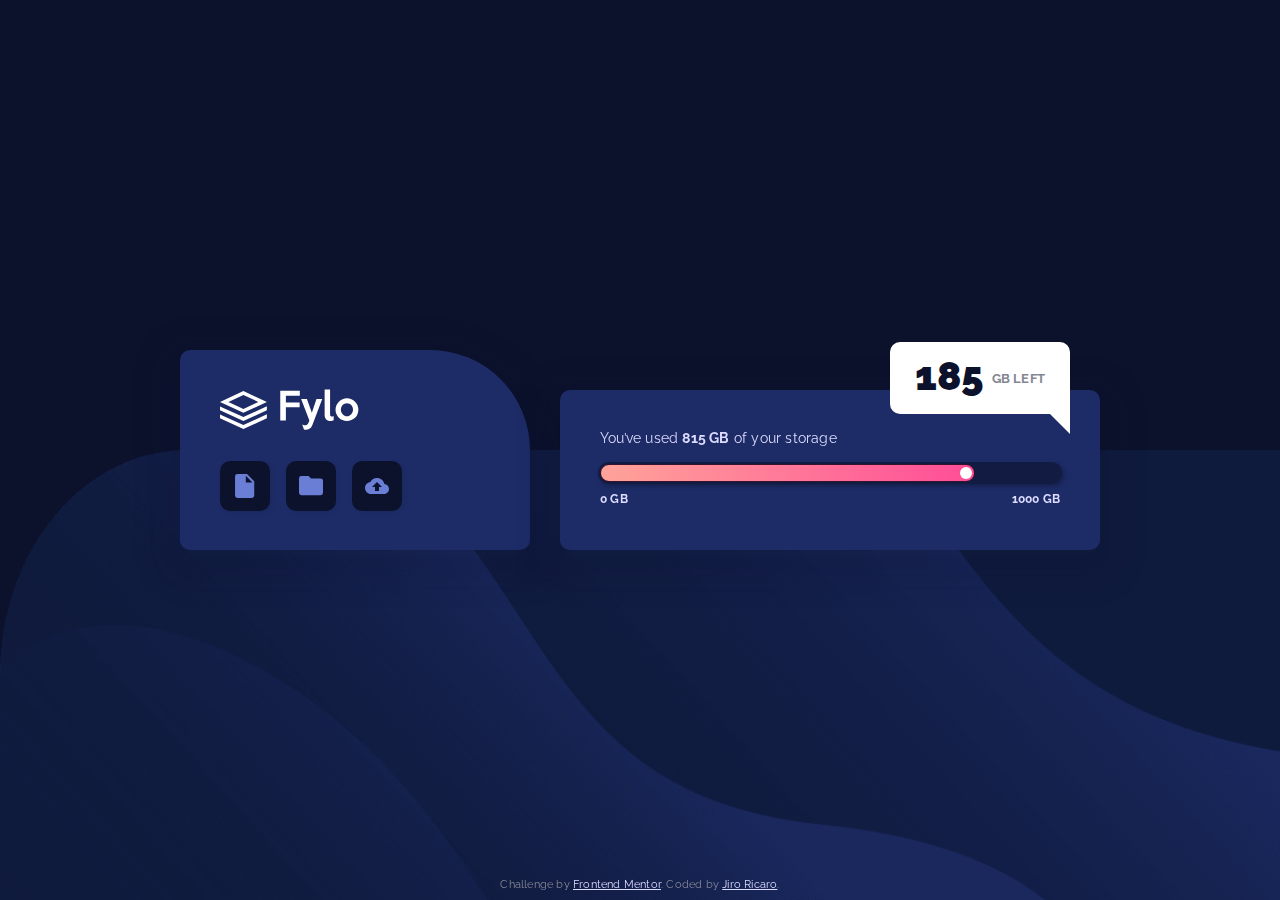
<file: index.html>
<!DOCTYPE html>
<html lang="en">
<head>
  <meta charset="UTF-8">
  <meta name="viewport" content="width=device-width, initial-scale=1.0"> <!-- displays site properly based on user's device -->

  <link href="https://fonts.googleapis.com/css2?family=Raleway:wght@400;700&display=swap" rel="stylesheet">
  <link rel="stylesheet" type="text/css" media='screen' href="./src/styles/index.css">
  <link rel="stylesheet" type="text/css" media='screen' href="./src/styles/shared.css">
  <link rel="icon" type="image/png" sizes="32x32" href="./src/assets/images/favicon-32x32.png">
  
  <title>Frontend Mentor | Fylo data storage component</title>

  <!-- Feel free to remove these styles or customise in your own stylesheet 👍 -->
</head>
<body>
  <div class="background"></div>

  <div class="component">

    <div class="component__main">
      <div class="main__panel-logo">
        <svg xmlns="http://www.w3.org/2000/svg"><path fill="#FFF" fill-rule="evenodd" d="M0 12.593v.1L22.823 23.28l22.903-10.624v-.027L22.823 2.006 0 12.593zm8.228.05l14.595-6.77 14.597 6.77-14.597 6.77-14.595-6.77zm14.595 14.75L0 16.962v3.857l22.823 10.453 22.903-10.488v-3.858L22.823 27.392zm0 7.822L0 24.785v3.858l22.823 10.454 22.903-10.49V24.75L22.823 35.215zM129.796 20.17a6.604 6.604 0 00-1.752-4.533 5.888 5.888 0 00-1.897-1.36 5.554 5.554 0 00-2.313-.49c-.819 0-1.59.164-2.313.49a5.886 5.886 0 00-1.897 1.36 6.605 6.605 0 00-1.753 4.533 6.604 6.604 0 001.753 4.533 5.886 5.886 0 001.897 1.36c.723.326 1.494.49 2.313.49.82 0 1.59-.164 2.313-.49a5.888 5.888 0 001.897-1.36 6.603 6.603 0 001.753-4.533zm5.204 0c0 1.571-.29 3.028-.867 4.37a10.654 10.654 0 01-2.385 3.48 11.348 11.348 0 01-3.56 2.322 11.19 11.19 0 01-4.354.852c-1.542 0-2.987-.284-4.336-.852a11.241 11.241 0 01-3.541-2.34 10.86 10.86 0 01-2.385-3.499c-.578-1.341-.868-2.786-.868-4.333 0-1.523.296-2.956.886-4.297a11.322 11.322 0 012.403-3.518 11.087 11.087 0 013.541-2.357 10.966 10.966 0 014.3-.852c1.542 0 2.993.284 4.354.852a11.347 11.347 0 013.56 2.321 10.605 10.605 0 012.385 3.5c.578 1.353.867 2.804.867 4.35zM110.898 30.54c-.41.193-.874.35-1.392.471a7.05 7.05 0 01-1.608.182c-.77 0-1.511-.103-2.222-.308a4.864 4.864 0 01-1.86-.998c-.53-.459-.952-1.057-1.266-1.795-.313-.737-.47-1.625-.47-2.665V.552h5.313v23.97c0 .87.174 1.468.523 1.794.35.327.765.49 1.247.49.602 0 1.18-.181 1.735-.544v4.28zM99.732 9.654l-9.395 24.912c-.699 1.862-1.614 3.203-2.747 4.025-1.132.822-2.481 1.233-4.047 1.233a6.426 6.426 0 01-1.626-.217l-1.734-4.86c.409.194.83.345 1.264.454.434.109.843.163 1.229.163.819 0 1.566-.187 2.24-.562.675-.375 1.193-1.07 1.554-2.085l.723-2.103-8.058-20.96h5.673l4.806 13.49 4.517-13.49h5.6zM77.87 6.499H64.283v6.745h13.406v4.569H64.283V30.65H58.79V1.676h19.08v4.823z"/></svg>
      </div>
      <div class="main__panel-buttons">
        <div class="panel-buttons" id="panel__buttons-document">
          <svg xmlns="http://www.w3.org/2000/svg" width="20" height="24"><path fill="#697ED4" d="M12.028 0H2.436A2.387 2.387 0 00.049 2.398L.037 21.583a2.387 2.387 0 002.387 2.398h14.4a2.397 2.397 0 002.398-2.398V7.194L12.028 0zM10.83 8.393V1.8l6.595 6.594h-6.595z"/></svg>
        </div>
        <div class="panel-buttons" id="panel__buttons-folder">
          <svg xmlns="http://www.w3.org/2000/svg" width="24" height="20"><path fill="#697ED4" d="M21.6 2.4H12L9.6 0H2.4A2.39 2.39 0 00.012 2.4L0 16.8a2.4 2.4 0 002.4 2.4h19.2a2.4 2.4 0 002.4-2.4v-12a2.4 2.4 0 00-2.4-2.4z"/></svg>
        </div>
        <div class="panel-buttons" id="panel__buttons-upload">
          <svg xmlns="http://www.w3.org/2000/svg" width="24" height="16"><path fill="#697ED4" d="M19.4 6c-.7-3.4-3.7-6-7.4-6-2.9 0-5.4 1.6-6.6 4C2.3 4.4 0 6.9 0 10c0 3.3 2.7 6 6 6h13c2.8 0 5-2.2 5-5 0-2.6-2.1-4.8-4.6-5zM14 9v4h-4V9H7l5-5 5 5h-3z"/></svg>
        </div>
      </div>
    </div>

    <div class="component__storage">
      <div class="component__storage-title">You’ve used <b>815 GB</b> of your storage</div>
      <div class="component__storage-bar">
        <div class="storage-bar--percentage">
          <div class="storage-bar--circle"></div>
        </div>
      </div>
      <div class="component__storage-indicators">
        <div class="storage-indicators--min">
          0 GB 
        </div>
        <div class="storage-indicators--max">
          1000 GB 
        </div>
      </div>
      <div class="component__storage-label">
        <b>185</b>GB LEFT
        <div class="storage-label__pointer"></div>
      </div>
    </div>

  </div>
  
  <div class="attribution">
    Challenge by <a href="https://www.frontendmentor.io?ref=challenge" target="_blank">Frontend Mentor</a>. 
    Coded by <a href="https://jiroricaro.netlify.app">Jiro Ricaro</a>.
  </div>
  <script src="./src/js/index.js"></script>
</body>
</html>
</file>
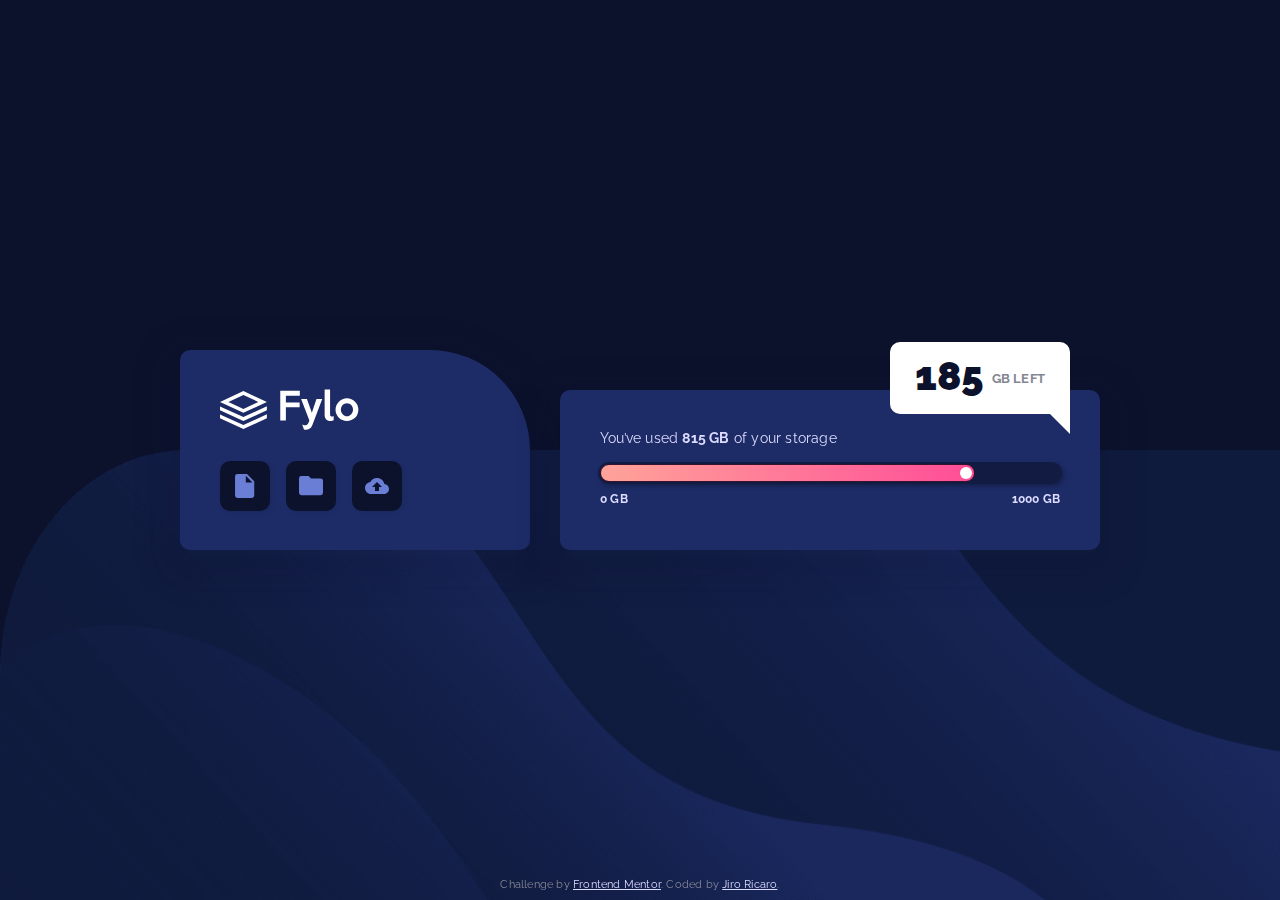
<file: src/index.html>
<!DOCTYPE html>
<html lang="en">
<head>
  <meta charset="UTF-8">
  <meta name="viewport" content="width=device-width, initial-scale=1.0"> <!-- displays site properly based on user's device -->

  <link href="https://fonts.googleapis.com/css2?family=Raleway:wght@400;700&display=swap" rel="stylesheet">
  <link rel="stylesheet" type="text/css" media='screen' href="./styles/index.css">
  <link rel="stylesheet" type="text/css" media='screen' href="./styles/shared.css">
  <link rel="icon" type="image/png" sizes="32x32" href="./assets/images/favicon-32x32.png">
  
  <title>Frontend Mentor | Fylo data storage component</title>

  <!-- Feel free to remove these styles or customise in your own stylesheet 👍 -->
</head>
<body>
  <div class="background"></div>

  <div class="component">

    <div class="component__main">
      <div class="main__panel-logo">
        <svg xmlns="http://www.w3.org/2000/svg"><path fill="#FFF" fill-rule="evenodd" d="M0 12.593v.1L22.823 23.28l22.903-10.624v-.027L22.823 2.006 0 12.593zm8.228.05l14.595-6.77 14.597 6.77-14.597 6.77-14.595-6.77zm14.595 14.75L0 16.962v3.857l22.823 10.453 22.903-10.488v-3.858L22.823 27.392zm0 7.822L0 24.785v3.858l22.823 10.454 22.903-10.49V24.75L22.823 35.215zM129.796 20.17a6.604 6.604 0 00-1.752-4.533 5.888 5.888 0 00-1.897-1.36 5.554 5.554 0 00-2.313-.49c-.819 0-1.59.164-2.313.49a5.886 5.886 0 00-1.897 1.36 6.605 6.605 0 00-1.753 4.533 6.604 6.604 0 001.753 4.533 5.886 5.886 0 001.897 1.36c.723.326 1.494.49 2.313.49.82 0 1.59-.164 2.313-.49a5.888 5.888 0 001.897-1.36 6.603 6.603 0 001.753-4.533zm5.204 0c0 1.571-.29 3.028-.867 4.37a10.654 10.654 0 01-2.385 3.48 11.348 11.348 0 01-3.56 2.322 11.19 11.19 0 01-4.354.852c-1.542 0-2.987-.284-4.336-.852a11.241 11.241 0 01-3.541-2.34 10.86 10.86 0 01-2.385-3.499c-.578-1.341-.868-2.786-.868-4.333 0-1.523.296-2.956.886-4.297a11.322 11.322 0 012.403-3.518 11.087 11.087 0 013.541-2.357 10.966 10.966 0 014.3-.852c1.542 0 2.993.284 4.354.852a11.347 11.347 0 013.56 2.321 10.605 10.605 0 012.385 3.5c.578 1.353.867 2.804.867 4.35zM110.898 30.54c-.41.193-.874.35-1.392.471a7.05 7.05 0 01-1.608.182c-.77 0-1.511-.103-2.222-.308a4.864 4.864 0 01-1.86-.998c-.53-.459-.952-1.057-1.266-1.795-.313-.737-.47-1.625-.47-2.665V.552h5.313v23.97c0 .87.174 1.468.523 1.794.35.327.765.49 1.247.49.602 0 1.18-.181 1.735-.544v4.28zM99.732 9.654l-9.395 24.912c-.699 1.862-1.614 3.203-2.747 4.025-1.132.822-2.481 1.233-4.047 1.233a6.426 6.426 0 01-1.626-.217l-1.734-4.86c.409.194.83.345 1.264.454.434.109.843.163 1.229.163.819 0 1.566-.187 2.24-.562.675-.375 1.193-1.07 1.554-2.085l.723-2.103-8.058-20.96h5.673l4.806 13.49 4.517-13.49h5.6zM77.87 6.499H64.283v6.745h13.406v4.569H64.283V30.65H58.79V1.676h19.08v4.823z"/></svg>
      </div>
      <div class="main__panel-buttons">
        <div class="panel-buttons" id="panel__buttons-document">
          <svg xmlns="http://www.w3.org/2000/svg" width="20" height="24"><path fill="#697ED4" d="M12.028 0H2.436A2.387 2.387 0 00.049 2.398L.037 21.583a2.387 2.387 0 002.387 2.398h14.4a2.397 2.397 0 002.398-2.398V7.194L12.028 0zM10.83 8.393V1.8l6.595 6.594h-6.595z"/></svg>
        </div>
        <div class="panel-buttons" id="panel__buttons-folder">
          <svg xmlns="http://www.w3.org/2000/svg" width="24" height="20"><path fill="#697ED4" d="M21.6 2.4H12L9.6 0H2.4A2.39 2.39 0 00.012 2.4L0 16.8a2.4 2.4 0 002.4 2.4h19.2a2.4 2.4 0 002.4-2.4v-12a2.4 2.4 0 00-2.4-2.4z"/></svg>
        </div>
        <div class="panel-buttons" id="panel__buttons-upload">
          <svg xmlns="http://www.w3.org/2000/svg" width="24" height="16"><path fill="#697ED4" d="M19.4 6c-.7-3.4-3.7-6-7.4-6-2.9 0-5.4 1.6-6.6 4C2.3 4.4 0 6.9 0 10c0 3.3 2.7 6 6 6h13c2.8 0 5-2.2 5-5 0-2.6-2.1-4.8-4.6-5zM14 9v4h-4V9H7l5-5 5 5h-3z"/></svg>
        </div>
      </div>
    </div>

    <div class="component__storage">
      <div class="component__storage-title">You’ve used <b>815 GB</b> of your storage</div>
      <div class="component__storage-bar">
        <div class="storage-bar--percentage">
          <div class="storage-bar--circle"></div>
        </div>
      </div>
      <div class="component__storage-indicators">
        <div class="storage-indicators--min">
          0 GB 
        </div>
        <div class="storage-indicators--max">
          1000 GB 
        </div>
      </div>
      <div class="component__storage-label">
        <b>185</b>GB LEFT
        <div class="storage-label__pointer"></div>
      </div>
    </div>

  </div>
  
  <div class="attribution">
    Challenge by <a href="https://www.frontendmentor.io?ref=challenge" target="_blank">Frontend Mentor</a>. 
    Coded by <a href="https://jiroricaro.netlify.app">Jiro Ricaro</a>.
  </div>
  <script src="./js/index.js"></script>
</body>
</html>
</file>
<file: src/styles/index.css>
.attribution {
  position: absolute;
  bottom: 1vh;
  font-size: 11px;
  text-align: center;
  color: #848794;
}

.attribution a {
  color: #dddbff;
}

body {
  display: -webkit-box;
  display: -ms-flexbox;
  display: flex;
  -webkit-box-orient: vertical;
  -webkit-box-direction: normal;
      -ms-flex-flow: column;
          flex-flow: column;
  -webkit-box-pack: center;
      -ms-flex-pack: center;
          justify-content: center;
  -webkit-box-align: center;
      -ms-flex-align: center;
          align-items: center;
  font-family: 'Raleway', sans-serif;
  font-size: 14px;
  height: 100vh;
  width: 100%;
  margin: 0 auto;
  letter-spacing: 0.2px;
}

.background {
  position: fixed;
  background-image: url(../assets/images/bg-mobile.png);
  background-size: 100% 100%;
  background-repeat: no-repeat;
  width: 100%;
  height: 100%;
  z-index: -1;
}

@media (min-width: 1024px) {
  .background {
    height: 100%;
    bottom: 0;
    background-color: #0c122c;
    background-image: url(../assets/images/bg-desktop.png);
    background-size: 100% 50%;
    background-position-y: 100%;
    background-repeat: no-repeat;
  }
}

.component {
  -webkit-box-sizing: border-box;
          box-sizing: border-box;
  display: -webkit-box;
  display: -ms-flexbox;
  display: flex;
  -webkit-box-orient: vertical;
  -webkit-box-direction: normal;
      -ms-flex-flow: column;
          flex-flow: column;
  -webkit-box-pack: center;
      -ms-flex-pack: center;
          justify-content: center;
  -webkit-box-align: center;
      -ms-flex-align: center;
          align-items: center;
  width: calc(100% - 48px);
  margin: 0 24px 0 24px;
}

@media (min-width: 768px) {
  .component {
    width: auto;
    -webkit-box-align: start;
        -ms-flex-align: start;
            align-items: flex-start;
  }
}

@media (min-width: 1024px) {
  .component {
    -webkit-box-orient: horizontal;
    -webkit-box-direction: normal;
        -ms-flex-flow: row;
            flex-flow: row;
    -webkit-box-pack: justify;
        -ms-flex-pack: justify;
            justify-content: space-between;
    -webkit-box-align: end;
        -ms-flex-align: end;
            align-items: flex-end;
    width: 100%;
    max-width: 920px;
    margin: 0;
  }
}

.component__main {
  display: -webkit-box;
  display: -ms-flexbox;
  display: flex;
  -webkit-box-orient: vertical;
  -webkit-box-direction: normal;
      -ms-flex-flow: column;
          flex-flow: column;
  -webkit-box-align: start;
      -ms-flex-align: start;
          align-items: flex-start;
  -webkit-box-pack: center;
      -ms-flex-pack: center;
          justify-content: center;
  -webkit-box-sizing: border-box;
          box-sizing: border-box;
  width: 100%;
  min-width: 300px;
  max-width: 376px;
  height: 200px;
  margin-bottom: 16px;
  padding: 40px;
  border-radius: 10px 100px 10px 10px;
  background-color: #1d2c67;
  -webkit-box-shadow: 0 12px 24px 24px rgba(12, 18, 44, 0.125);
          box-shadow: 0 12px 24px 24px rgba(12, 18, 44, 0.125);
}

@media (min-width: 768px) {
  .component__main {
    max-width: 350px;
    margin-bottom: 30px;
  }
}

@media (min-width: 1024px) {
  .component__main {
    margin-bottom: 0;
    margin-right: 30px;
  }
}

.main__panel-logo {
  width: 135;
  height: 40px;
  margin-bottom: 32px;
}

.main__panel-logo svg {
  display: -webkit-box;
  display: -ms-flexbox;
  display: flex;
  -webkit-box-pack: center;
      -ms-flex-pack: center;
          justify-content: center;
  -webkit-box-align: center;
      -ms-flex-align: center;
          align-items: center;
  width: 140px;
  height: 42px;
}

.main__panel-logo svg path {
  -webkit-transform: scale(1.025);
          transform: scale(1.025);
}

.main__panel-buttons {
  display: -webkit-box;
  display: -ms-flexbox;
  display: flex;
  -webkit-box-orient: horizontal;
  -webkit-box-direction: normal;
      -ms-flex-flow: row;
          flex-flow: row;
  width: 100%;
}

.panel-buttons {
  display: -webkit-box;
  display: -ms-flexbox;
  display: flex;
  width: 50px;
  height: 50px;
  min-width: 50px;
  min-height: 50px;
  -webkit-box-pack: center;
      -ms-flex-pack: center;
          justify-content: center;
  -webkit-box-align: center;
      -ms-flex-align: center;
          align-items: center;
  margin-right: 16px;
  border-radius: 10px;
  background-color: #0c122c;
  -webkit-box-shadow: 2px 2px 4px rgba(12, 18, 44, 0.1);
          box-shadow: 2px 2px 4px rgba(12, 18, 44, 0.1);
  cursor: pointer;
  -webkit-transition: background-color 400ms;
  transition: background-color 400ms;
}

.panel-buttons svg {
  -webkit-transform: rotate(0deg);
          transform: rotate(0deg);
  -webkit-transition: -webkit-transform 400ms;
  transition: -webkit-transform 400ms;
  transition: transform 400ms;
  transition: transform 400ms, -webkit-transform 400ms;
}

.panel-buttons svg path {
  -webkit-transition: fill 400ms;
  transition: fill 400ms;
}

.panel-buttons:hover {
  background-color: #697ED4;
}

.panel-buttons:hover svg {
  -webkit-transform: rotate(15deg);
          transform: rotate(15deg);
}

.panel-buttons:hover svg path {
  fill: #0c122c;
}

@media (min-width: 411px) {
  .panel-buttons {
    margin-right: 24px;
  }
}

@media (min-width: 768px) {
  .panel-buttons {
    margin-right: 16px;
  }
}

.component__storage {
  position: relative;
  width: 100%;
  height: 160px;
  min-width: 300px;
  max-width: 376px;
  padding: 30px;
  -webkit-box-sizing: border-box;
          box-sizing: border-box;
  margin-bottom: 48px;
  display: -webkit-box;
  display: -ms-flexbox;
  display: flex;
  -webkit-box-orient: vertical;
  -webkit-box-direction: normal;
      -ms-flex-flow: column;
          flex-flow: column;
  -webkit-box-pack: center;
      -ms-flex-pack: center;
          justify-content: center;
  -webkit-box-align: center;
      -ms-flex-align: center;
          align-items: center;
  color: #dddbff;
  background-color: #1d2c67;
  border-radius: 10px;
  -webkit-box-shadow: 0 12px 24px 24px rgba(12, 18, 44, 0.125);
          box-shadow: 0 12px 24px 24px rgba(12, 18, 44, 0.125);
}

@media (min-width: 768px) {
  .component__storage {
    height: 200px;
    margin-bottom: 0;
    width: 500px;
    max-width: none;
  }
}

@media (min-width: 1024px) {
  .component__storage {
    height: 160px;
    width: 100%;
    max-width: 540px;
    padding: 40px;
  }
}

.component__storage-title {
  margin-bottom: 16px;
  width: 100%;
  text-align: center;
}

.component__storage-title b {
  font-weight: 700;
}

@media (min-width: 768px) {
  .component__storage-title {
    text-align: left;
  }
}

.component__storage-bar {
  display: -webkit-box;
  display: -ms-flexbox;
  display: flex;
  width: 100%;
  height: 20px;
  padding: 2px;
  margin-bottom: 10px;
  background-color: rgba(12, 18, 44, 0.6);
  -webkit-box-shadow: 2px 2px 4px rgba(12, 18, 44, 0.5);
          box-shadow: 2px 2px 4px rgba(12, 18, 44, 0.5);
  overflow: hidden;
  border-radius: 12px;
}

@media (min-width: 1024px) {
  .component__storage-bar {
    margin-bottom: 8px;
  }
}

.storage-bar--percentage {
  position: relative;
  display: -webkit-box;
  display: -ms-flexbox;
  display: flex;
  -webkit-box-orient: horizontal;
  -webkit-box-direction: normal;
      -ms-flex-flow: row;
          flex-flow: row;
  -webkit-box-align: center;
      -ms-flex-align: center;
          align-items: center;
  -webkit-box-pack: end;
      -ms-flex-pack: end;
          justify-content: flex-end;
  -webkit-box-sizing: border-box;
          box-sizing: border-box;
  border: 1px solid #34132E;
  opacity: 0;
  /* width: calc(100% - 18.5%); */
  width: 0;
  height: 100%;
  padding: 2px;
  background-image: -webkit-gradient(linear, left top, right top, from(#ffa399), to(#ff4d97));
  background-image: linear-gradient(to right, #ffa399, #ff4d97);
  background-size: 100%;
  border-radius: 12px;
  -webkit-transition: opacity 600ms, width 600ms;
  transition: opacity 600ms, width 600ms;
}

.storage-bar--circle {
  width: 12px;
  height: 12px;
  background-color: #fff;
  -webkit-box-shadow: 0 2px 4px rgba(255, 255, 255, 0.04);
          box-shadow: 0 2px 4px rgba(255, 255, 255, 0.04);
  border-radius: 50%;
}

.component__storage-indicators {
  display: -webkit-box;
  display: -ms-flexbox;
  display: flex;
  -webkit-box-orient: horizontal;
  -webkit-box-direction: normal;
      -ms-flex-direction: row;
          flex-direction: row;
  -webkit-box-pack: justify;
      -ms-flex-pack: justify;
          justify-content: space-between;
  width: 100%;
  height: 20px;
  font-size: 12px;
}

.storage-indicators--min {
  display: inline-block;
  text-align: left;
  font-weight: 700;
}

.storage-indicators--max {
  display: inline-block;
  text-align: right;
  font-weight: 700;
}

.component__storage-label {
  position: absolute;
  display: -webkit-box;
  display: -ms-flexbox;
  display: flex;
  bottom: -36px;
  -webkit-box-pack: center;
      -ms-flex-pack: center;
          justify-content: center;
  -webkit-box-align: center;
      -ms-flex-align: center;
          align-items: center;
  width: 180px;
  height: 72px;
  background-color: #fff;
  border-radius: 10px;
  font-weight: 700;
  font-size: 13px;
  color: #848794;
}

.component__storage-label b {
  font-size: 40px;
  margin-right: 8px;
  margin-bottom: 6px;
  color: #0c122c;
}

@media (min-width: 1024px) {
  .component__storage-label {
    top: -48px;
    right: 30px;
  }
}

.storage-label__pointer {
  display: none;
}

@media (min-width: 1024px) {
  .storage-label__pointer {
    display: -webkit-box;
    display: -ms-flexbox;
    display: flex;
    position: absolute;
    bottom: -20px;
    right: 0;
    width: 0;
    height: 0;
    border-top: 20px solid transparent;
    border-bottom: 20px solid transparent;
    border-right: 20px solid #fff;
  }
}
/*# sourceMappingURL=index.css.map */
</file>
<file: src/styles/shared.css>
/* No CSS *//*# sourceMappingURL=shared.css.map */
</file>
